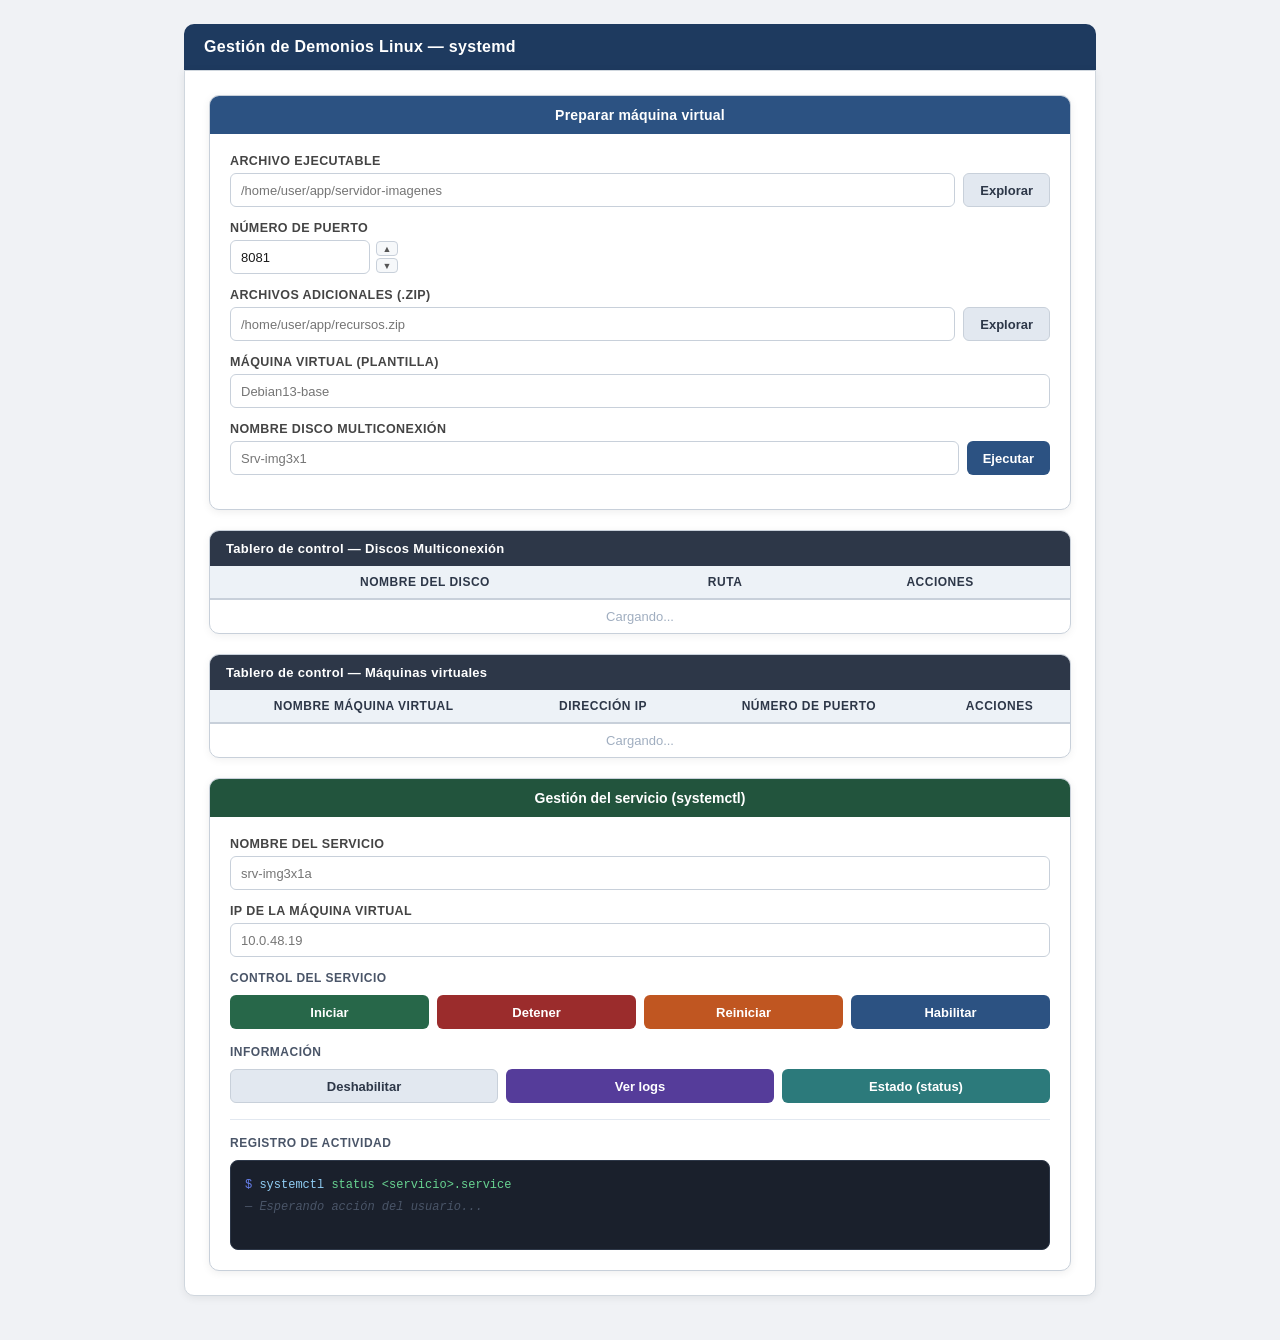
<file: static/index.html>
<!DOCTYPE html>
<html lang="es">
<head>
    <meta charset="UTF-8">
    <meta name="viewport" content="width=device-width, initial-scale=1.0">
    <title>Gestión de Demonios Linux — systemd</title>
    <link rel="stylesheet" href="styles.css">
</head>
<body>
    <div class="app">

        <div class="app-header">
            <h1>Gestión de Demonios Linux — systemd</h1>
        </div>

        <div class="main-card">

            <!-- ── Formulario de preparación ── -->
            <div class="form-card">
                <div class="form-card-header">Preparar máquina virtual</div>
                <div class="form-card-body">

                    <!-- Archivo ejecutable -->
                    <div class="field">
                        <label>Archivo ejecutable</label>
                        <div class="input-row">
                            <input id="text-executable" type="text" placeholder="/home/user/app/servidor-imagenes" readonly />
                            <input id="input-executable" type="file" style="display:none" />
                            <button id="btn-explore-exec" class="btn btn-gray">Explorar</button>
                        </div>
                    </div>

                    <!-- Número de puerto -->
                    <div class="field">
                        <label>Número de puerto</label>
                        <div class="port-wrap">
                            <input id="input-port" type="number" value="8081" min="1" max="65535" />
                            <div class="port-arrows">
                                <button id="btn-port-up">▲</button>
                                <button id="btn-port-down">▼</button>
                            </div>
                        </div>
                    </div>

                    <!-- Archivos adicionales (.zip) -->
                    <div class="field">
                        <label>Archivos adicionales (.zip)</label>
                        <div class="input-row">
                            <input id="text-zip" type="text" placeholder="/home/user/app/recursos.zip" readonly />
                            <input id="input-zip" type="file" accept=".zip" style="display:none" />
                            <button id="btn-explore-zip" class="btn btn-gray">Explorar</button>
                        </div>
                    </div>

                    <!-- Máquina virtual (plantilla) -->
                    <div class="field">
                        <label>Máquina virtual (plantilla)</label>
                        <input id="input-vm-template" class="full" type="text" placeholder="Debian13-base" />
                    </div>

                    <!-- Nombre disco multiconexión -->
                    <div class="field">
                        <label>Nombre disco multiconexión</label>
                        <div class="input-row">
                            <input id="input-disk-name" type="text" placeholder="Srv-img3x1" />
                            <button id="btn-ejecutar" class="btn btn-blue">Ejecutar</button>
                        </div>
                    </div>

                </div>
            </div>

            <!-- ── Tablero: Discos Multiconexión ── -->
            <div class="table-block">
                <div class="table-block-title">Tablero de control — Discos Multiconexión</div>
                <table>
                    <thead>
                        <tr>
                            <th>Nombre del disco</th>
                            <th>Ruta</th>
                            <th>Acciones</th>
                        </tr>
                    </thead>
                    <tbody id="disks-tbody">
                        <tr>
                            <td colspan="3" style="text-align:center;color:#a0aec0">Cargando...</td>
                        </tr>
                    </tbody>
                </table>
            </div>

            <!-- ── Tablero: Máquinas Virtuales ── -->
            <div class="table-block">
                <div class="table-block-title">Tablero de control — Máquinas virtuales</div>
                <table>
                    <thead>
                        <tr>
                            <th>Nombre máquina virtual</th>
                            <th>Dirección IP</th>
                            <th>Número de puerto</th>
                            <th>Acciones</th>
                        </tr>
                    </thead>
                    <tbody id="vms-tbody">
                        <tr>
                            <td colspan="4" style="text-align:center;color:#a0aec0">Cargando...</td>
                        </tr>
                    </tbody>
                </table>
            </div>

            <!-- ── Gestión del servicio ── -->
            <div class="service-card">
                <div class="service-card-header">Gestión del servicio (systemctl)</div>
                <div class="service-card-body">

                    <!-- Nombre del servicio + IP de la VM -->
                    <div class="svc-inputs">
                        <div class="field">
                            <label>Nombre del servicio</label>
                            <input id="input-service-name" type="text" placeholder="srv-img3x1a" class="full" />
                        </div>
                        <div class="field">
                            <label>IP de la máquina virtual</label>
                            <input id="input-service-vm" type="text" placeholder="10.0.48.19" class="full" />
                        </div>
                    </div>

                    <div class="svc-label">Control del servicio</div>
                    <div class="svc-grid">
                        <button id="btn-start"   class="btn btn-green">Iniciar</button>
                        <button id="btn-stop"    class="btn btn-red">Detener</button>
                        <button id="btn-restart" class="btn btn-orange">Reiniciar</button>
                        <button id="btn-enable"  class="btn btn-blue">Habilitar</button>
                    </div>

                    <div class="svc-label">Información</div>
                    <div class="svc-grid-2">
                        <button id="btn-disable" class="btn btn-gray">Deshabilitar</button>
                        <button id="btn-logs"    class="btn btn-purple">Ver logs</button>
                        <button id="btn-status"  class="btn btn-teal">Estado (status)</button>
                    </div>

                    <div class="divider"></div>

                    <div class="svc-label">Registro de actividad</div>
                    <div class="log-area" id="log-area">
                        <span class="log-prompt">$</span>
                        <span style="color:#90cdf4">systemctl</span> status &lt;servicio&gt;.service<br>
                        <span class="log-muted">— Esperando acción del usuario...</span>
                    </div>

                </div>
            </div>

        </div><!-- /.main-card -->
    </div><!-- /.app -->

    <script src="app.js"></script>
</body>
</html>
</file>
<file: static/styles.css>
* {
    box-sizing: border-box;
    margin: 0;
    padding: 0;
}

:root {
    --font-sans: -apple-system, BlinkMacSystemFont, 'Segoe UI', Roboto, Helvetica, Arial, sans-serif;
    --font-mono: 'SF Mono', Monaco, Inconsolata, 'Fira Code', monospace;
}

body {
    font-family: var(--font-sans);
    background: #f0f2f5;
    color: #1a1a1a;
}

.app {
    padding: 24px;
    max-width: 960px;
    margin: 0 auto;
}

.app-header {
    background: #1e3a5f;
    color: #fff;
    padding: 14px 20px;
    border-radius: 10px 10px 0 0;
    margin-bottom: 0;
}

.app-header h1 {
    font-size: 16px;
    font-weight: 600;
    letter-spacing: .3px;
}

.main-card {
    background: #fff;
    border: 1px solid #d0d7de;
    border-radius: 0 0 10px 10px;
    padding: 24px;
    margin-bottom: 20px;
    box-shadow: 0 2px 8px rgba(0, 0, 0, .07);
}

.form-card {
    background: #fff;
    border: 1px solid #c8d0da;
    border-radius: 10px;
    padding: 0;
    margin-bottom: 20px;
    box-shadow: 0 2px 8px rgba(0, 0, 0, .07);
    overflow: hidden;
}

.form-card-header {
    background: #2c5282;
    color: #fff;
    padding: 11px 18px;
    font-size: 14px;
    font-weight: 600;
    text-align: center;
    letter-spacing: .2px;
}

.form-card-body {
    padding: 20px;
}

.field {
    margin-bottom: 14px;
}

.field label {
    display: block;
    font-size: 12.5px;
    font-weight: 600;
    color: #444;
    margin-bottom: 5px;
    text-transform: uppercase;
    letter-spacing: .4px;
}

.input-row {
    display: flex;
    gap: 8px;
    align-items: center;
}

.input-row input {
    flex: 1;
    height: 34px;
    padding: 0 10px;
    font-size: 13px;
    border: 1px solid #c8d0da;
    border-radius: 6px;
    background: #fff;
    color: #1a1a1a;
    transition: border .15s;
}

.input-row input:focus {
    outline: none;
    border-color: #2c5282;
    box-shadow: 0 0 0 3px rgba(44, 82, 130, .12);
}

input.full {
    width: 100%;
    height: 34px;
    padding: 0 10px;
    font-size: 13px;
    border: 1px solid #c8d0da;
    border-radius: 6px;
    background: #fff;
    color: #1a1a1a;
    transition: border .15s;
}

input.full:focus {
    outline: none;
    border-color: #2c5282;
    box-shadow: 0 0 0 3px rgba(44, 82, 130, .12);
}

.port-wrap {
    display: flex;
    align-items: center;
    gap: 6px;
}

.port-wrap input {
    width: 140px;
    height: 34px;
    padding: 0 10px;
    font-size: 13px;
    border: 1px solid #c8d0da;
    border-radius: 6px;
    background: #fff;
    color: #1a1a1a;
}

.port-wrap input:focus {
    outline: none;
    border-color: #2c5282;
}

.port-arrows {
    display: flex;
    flex-direction: column;
    gap: 2px;
}

.port-arrows button {
    width: 22px;
    height: 15px;
    font-size: 9px;
    display: flex;
    align-items: center;
    justify-content: center;
    border: 1px solid #c8d0da;
    border-radius: 4px;
    cursor: pointer;
    background: #f6f8fa;
    color: #555;
    transition: background .1s;
}

.port-arrows button:hover {
    background: #e2e8f0;
}

/* BUTTONS */
.btn {
    display: inline-flex;
    align-items: center;
    justify-content: center;
    height: 34px;
    padding: 0 16px;
    font-size: 13px;
    font-weight: 600;
    border-radius: 6px;
    cursor: pointer;
    border: none;
    transition: all .15s;
    white-space: nowrap;
}

.btn:active {
    transform: scale(.97);
}

.btn-gray {
    background: #e2e8f0;
    color: #2d3748;
    border: 1px solid #c8d0da;
}

.btn-gray:hover {
    background: #cbd5e0;
}

.btn-blue {
    background: #2c5282;
    color: #fff;
}

.btn-blue:hover {
    background: #1e3a5f;
}

.btn-green {
    background: #276749;
    color: #fff;
}

.btn-green:hover {
    background: #1c4532;
}

.btn-red {
    background: #9b2c2c;
    color: #fff;
}

.btn-red:hover {
    background: #742a2a;
}

.btn-orange {
    background: #c05621;
    color: #fff;
}

.btn-orange:hover {
    background: #9c4221;
}

.btn-teal {
    background: #2c7a7b;
    color: #fff;
}

.btn-teal:hover {
    background: #285e61;
}

.btn-purple {
    background: #553c9a;
    color: #fff;
}

.btn-purple:hover {
    background: #44337a;
}

.btn-sm {
    height: 30px;
    padding: 0 12px;
    font-size: 12px;
}

/* TABLES */
.table-block {
    margin-bottom: 20px;
    border: 1px solid #c8d0da;
    border-radius: 10px;
    overflow: hidden;
    box-shadow: 0 2px 8px rgba(0, 0, 0, .06);
}

.table-block-title {
    background: #2d3748;
    color: #fff;
    padding: 10px 16px;
    font-size: 13px;
    font-weight: 700;
    letter-spacing: .3px;
}

table {
    width: 100%;
    border-collapse: collapse;
    font-size: 13px;
}

thead tr {
    background: #edf2f7;
}

th {
    padding: 9px 14px;
    font-weight: 700;
    color: #2d3748;
    border-bottom: 2px solid #c8d0da;
    text-align: center;
    font-size: 12px;
    text-transform: uppercase;
    letter-spacing: .5px;
}

td {
    padding: 9px 14px;
    border-bottom: 1px solid #e2e8f0;
    text-align: center;
    color: #2d3748;
    vertical-align: middle;
}

tbody tr:last-child td {
    border-bottom: none;
}

tbody tr:hover td {
    background: #f7fafc;
}

.td-actions {
    display: flex;
    gap: 6px;
    justify-content: center;
    flex-wrap: wrap;
}

/* IP badge */
.ip-badge {
    display: inline-block;
    background: #ebf8ff;
    color: #2b6cb0;
    border: 1px solid #bee3f8;
    border-radius: 20px;
    padding: 3px 10px;
    font-family: var(--font-mono);
    font-size: 12px;
    font-weight: 600;
}

.port-badge {
    display: inline-block;
    background: #f0fff4;
    color: #276749;
    border: 1px solid #9ae6b4;
    border-radius: 20px;
    padding: 3px 10px;
    font-family: var(--font-mono);
    font-size: 12px;
    font-weight: 600;
}

.disk-badge {
    display: inline-block;
    background: #faf5ff;
    color: #553c9a;
    border: 1px solid #d6bcfa;
    border-radius: 6px;
    padding: 3px 10px;
    font-family: var(--font-mono);
    font-size: 12px;
}

/* SERVICE PANEL */
.service-card {
    background: #fff;
    border: 1px solid #c8d0da;
    border-radius: 10px;
    overflow: hidden;
    box-shadow: 0 2px 8px rgba(0, 0, 0, .07);
}

.service-card-header {
    background: #22543d;
    color: #fff;
    padding: 11px 18px;
    font-size: 14px;
    font-weight: 600;
    text-align: center;
}

.service-card-body {
    padding: 20px;
}

.svc-label {
    font-size: 12px;
    font-weight: 700;
    color: #4a5568;
    text-transform: uppercase;
    letter-spacing: .5px;
    margin-bottom: 10px;
}

.svc-grid {
    display: grid;
    grid-template-columns: repeat(4, 1fr);
    gap: 8px;
    margin-bottom: 16px;
}

.svc-grid-2 {
    display: grid;
    grid-template-columns: repeat(3, 1fr);
    gap: 8px;
    margin-bottom: 16px;
}

.log-area {
    background: #1a202c;
    border-radius: 8px;
    padding: 14px;
    min-height: 90px;
    font-family: var(--font-mono);
    font-size: 12px;
    line-height: 1.8;
    color: #68d391;
    border: 1px solid #2d3748;
}

.log-prompt {
    color: #667eea;
}

.log-muted {
    color: #4a5568;
    font-style: italic;
}

.divider {
    height: 1px;
    background: #e2e8f0;
    margin: 16px 0;
}
</file>
